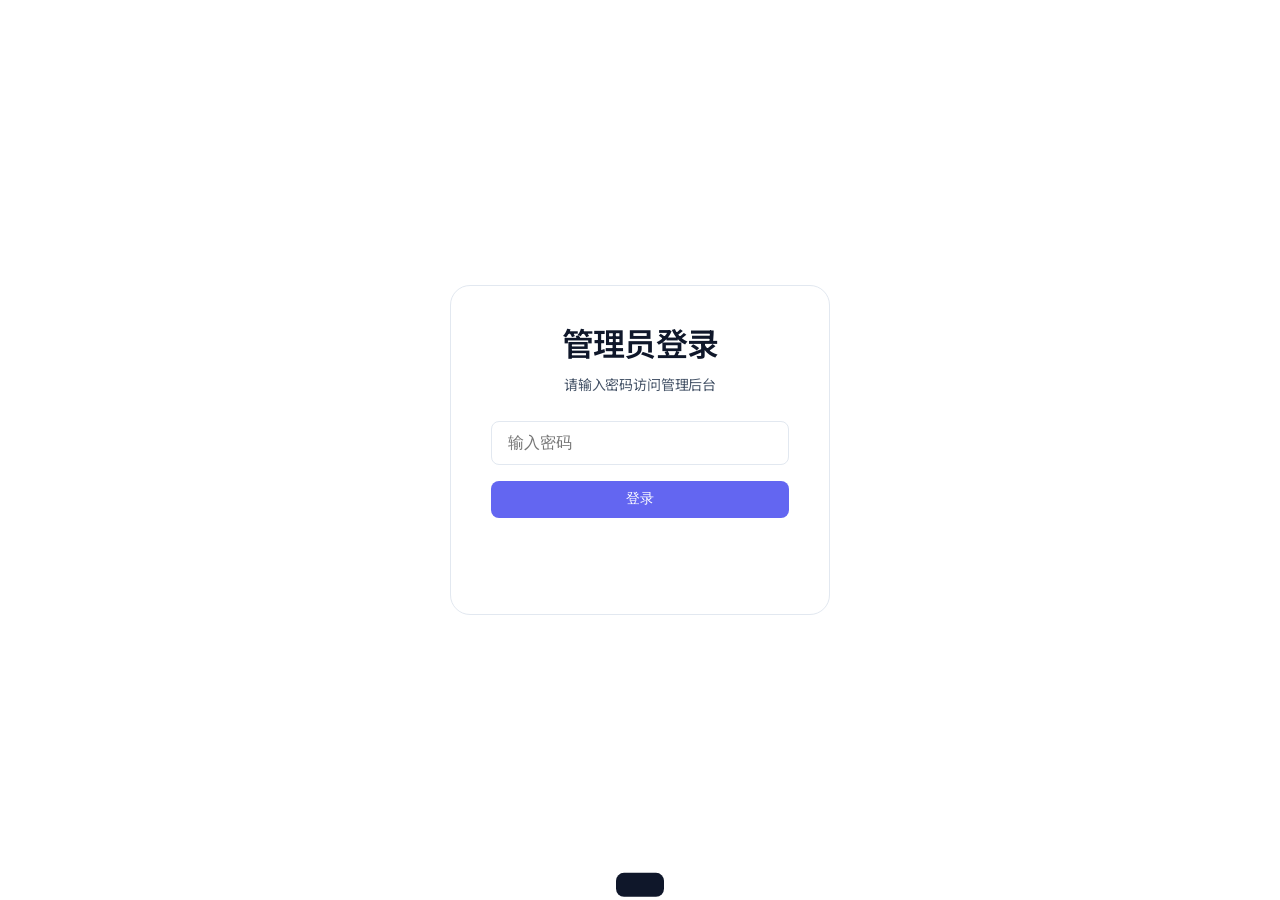
<file: admin.html>
<!DOCTYPE html>
<html lang="zh-CN" data-theme="light">
<head>
    <meta charset="UTF-8">
    <meta name="viewport" content="width=device-width, initial-scale=1.0">
    <title>Admin - Mr_iFox</title>
    <link rel="stylesheet" href="css/style.css">
    <link rel="stylesheet" href="css/admin.css">
</head>
<body>
    <div id="loginOverlay" class="login-overlay">
        <div class="login-box">
            <h2>管理员登录</h2>
            <p>请输入密码访问管理后台</p>
            <input type="password" id="passwordInput" placeholder="输入密码" autocomplete="off">
            <button class="btn btn-primary" id="loginBtn">登录</button>
            <p class="login-error" id="loginError"></p>
        </div>
    </div>

    <div id="adminApp" class="admin-app hidden">
        <header class="admin-header">
            <div class="admin-header-right">
                <span class="admin-status" id="tokenStatus">Token: 未配置</span>
                <button class="btn btn-outline btn-sm" id="configTokenBtn">配置 Token</button>
                <button class="btn btn-primary btn-sm" id="saveBtn" disabled>保存到 GitHub</button>
                <button class="btn btn-outline btn-sm" id="logoutBtn">退出</button>
            </div>
        </header>

        <div class="admin-layout">
            <aside class="admin-sidebar">
                <div class="sidebar-logo">
                    <a href="index.html" class="logo">Mr_iFox</a>
                    <span class="admin-badge">Admin</span>
                </div>
                <div class="sidebar-section">
                    <h3>编辑区域</h3>
                    <button class="sidebar-item active" data-section="profile">
                        <svg width="16" height="16" viewBox="0 0 24 24" fill="none" stroke="currentColor" stroke-width="2"><path d="M20 21v-2a4 4 0 0 0-4-4H8a4 4 0 0 0-4 4v2"/><circle cx="12" cy="7" r="4"/></svg>
                        个人资料
                    </button>
                    <button class="sidebar-item" data-section="tools">
                        <svg width="16" height="16" viewBox="0 0 24 24" fill="none" stroke="currentColor" stroke-width="2"><path d="M14.7 6.3a1 1 0 0 0 0 1.4l1.6 1.6a1 1 0 0 0 1.4 0l3.77-3.77a6 6 0 0 1-7.94 7.94l-6.91 6.91a2.12 2.12 0 0 1-3-3l6.91-6.91a6 6 0 0 1 7.94-7.94l-3.76 3.76z"/></svg>
                        AI 工具
                    </button>
                </div>
                <div class="sidebar-section">
                    <h3>项目列表</h3>
                    <button class="btn btn-outline btn-full" id="addProjectBtn">+ 新增项目</button>
                    <div id="projectList" class="project-list"></div>
                </div>
            </aside>

            <main class="admin-main">
                <div id="sectionProfile" class="admin-section active">
                    <h2>个人资料</h2>
                    <form id="profileForm">
                        <div class="form-group">
                            <label for="profileName">姓名</label>
                            <input type="text" id="profileName" name="name">
                        </div>
                        <div class="form-group">
                            <label for="profileTagline">一句话简介</label>
                            <input type="text" id="profileTagline" name="tagline">
                        </div>
                        <div class="form-group">
                            <label for="profileAbout">关于我</label>
                            <textarea id="profileAbout" name="about" rows="4"></textarea>
                        </div>
                        <div class="form-group">
                            <label>顶部背景图片</label>
                            <div class="thumbnail-upload">
                                <input type="file" id="heroImageInput" accept="image/*" style="display:none">
                                <button type="button" class="btn btn-outline btn-sm" id="uploadHeroBtn">选择图片</button>
                                <span id="heroImageFileName" class="thumbnail-filename">未选择文件</span>
                            </div>
                            <div id="heroImagePreview" class="thumbnail-preview"></div>
                            <input type="hidden" id="heroImage" name="heroImage">
                        </div>
                        <button type="button" class="btn btn-primary" id="saveProfileBtn">保存修改</button>
                    </form>
                </div>

                <div id="sectionTools" class="admin-section">
                    <h2>AI 工具管理</h2>
                    <div id="toolsList" class="tools-edit-list"></div>
                    <button class="btn btn-outline" id="addToolBtn">+ 添加工具</button>
                </div>

                <div id="sectionProject" class="admin-section">
                    <h2 id="projectFormTitle">编辑项目</h2>
                    <form id="projectForm">
                        <input type="hidden" id="projectId">
                        <div class="form-group">
                            <label for="projectTitle">项目名称</label>
                            <input type="text" id="projectTitle" name="title">
                        </div>
                        <div class="form-group">
                            <label for="projectTagline">一句话描述</label>
                            <input type="text" id="projectTagline" name="tagline">
                        </div>
                        <div class="form-group">
                            <label for="projectCategory">分类</label>
                            <input type="text" id="projectCategory" name="category">
                        </div>
                        <div class="form-group">
                            <label for="projectTools">使用的工具（逗号分隔）</label>
                            <input type="text" id="projectTools" name="tools">
                        </div>
                        <div class="form-group">
                            <label for="projectGithub">GitHub 链接</label>
                            <input type="url" id="projectGithub" name="github">
                        </div>
                        <div class="form-group">
                            <label for="projectUrl">作品网址（可选）</label>
                            <input type="url" id="projectUrl" name="url" placeholder="https://example.com">
                        </div>
                        <div class="form-group">
                            <label for="projectDate">日期（YYYY-MM）</label>
                            <input type="text" id="projectDate" name="date" placeholder="2025-01">
                        </div>
                        <div class="form-group">
                            <label>缩略图</label>
                            <div class="thumbnail-upload">
                                <input type="file" id="projectThumbnailInput" accept="image/*" style="display:none">
                                <button type="button" class="btn btn-outline btn-sm" id="uploadThumbnailBtn">选择图片</button>
                                <span id="thumbnailFileName" class="thumbnail-filename">未选择文件</span>
                            </div>
                            <div id="thumbnailPreview" class="thumbnail-preview"></div>
                            <input type="hidden" id="projectThumbnail" name="thumbnail">
                        </div>
                        <div class="form-group">
                            <label for="projectNote">学习感悟</label>
                            <textarea id="projectNote" name="journeyNote" rows="3"></textarea>
                        </div>
                        <div class="form-actions">
                            <button type="submit" class="btn btn-primary">保存修改</button>
                            <button type="button" class="btn btn-danger" id="deleteProjectBtn">删除项目</button>
                        </div>
                    </form>
                </div>
            </main>
        </div>
    </div>

    <div class="modal-overlay" id="tokenModal">
        <div class="modal-content">
            <button class="modal-close" id="tokenModalClose">&times;</button>
            <div class="modal-header">
                <h3 class="modal-title">配置 GitHub Token</h3>
            </div>
            <div class="modal-body">
                <p>请在 GitHub Settings &rarr; Developer Settings &rarr; Personal Access Tokens 中生成一个 Token（只需 repo 权限）。</p>
                <div class="form-group">
                    <label for="tokenInput">Personal Access Token</label>
                    <input type="password" id="tokenInput" placeholder="ghp_xxxx">
                </div>
                <div class="form-group">
                    <label for="repoOwnerInput">仓库拥有者</label>
                    <input type="text" id="repoOwnerInput" placeholder="Mr_iFox">
                </div>
                <div class="form-group">
                    <label for="repoNameInput">仓库名</label>
                    <input type="text" id="repoNameInput" placeholder="mrifox.github.io">
                </div>
            </div>
            <div class="modal-footer">
                <button class="btn btn-primary" id="tokenSaveBtn">保存 Token</button>
            </div>
        </div>
    </div>

    <div class="toast" id="toast"></div>

    <script src="js/admin.js"></script>
</body>
</html>
</file>
<file: css/style.css>
@import url('https://fonts.googleapis.com/css2?family=Inter:wght@300;400;500;600;700&family=Noto+Sans+SC:wght@300;400;500;700&display=swap');

*,
*::before,
*::after {
    margin: 0;
    padding: 0;
    box-sizing: border-box;
}

html {
    scroll-behavior: smooth;
    scroll-padding-top: 72px;
}

:root {
    --color-primary: #6366f1;
    --color-primary-hover: #4f46e5;
    --color-primary-light: rgba(99, 102, 241, 0.1);
    --color-bg: #ffffff;
    --color-bg-secondary: #f8fafc;
    --color-bg-card: #ffffff;
    --color-text: #0f172a;
    --color-text-secondary: #475569;
    --color-text-muted: #94a3b8;
    --color-border: #e2e8f0;
    --color-border-hover: #cbd5e1;
    --color-shadow: rgba(0, 0, 0, 0.06);
    --color-shadow-hover: rgba(0, 0, 0, 0.1);
    --color-overlay: rgba(0, 0, 0, 0.5);
    --radius-sm: 8px;
    --radius-md: 12px;
    --radius-lg: 20px;
    --radius-xl: 24px;
    --transition: 0.3s cubic-bezier(0.4, 0, 0.2, 1);
    --transition-slow: 0.5s cubic-bezier(0.4, 0, 0.2, 1);
}

[data-theme="dark"] {
    --color-primary: #818cf8;
    --color-primary-hover: #a5b4fc;
    --color-primary-light: rgba(129, 140, 248, 0.15);
    --color-bg: #0f172a;
    --color-bg-secondary: #1e293b;
    --color-bg-card: #1e293b;
    --color-text: #f1f5f9;
    --color-text-secondary: #cbd5e1;
    --color-text-muted: #64748b;
    --color-border: #334155;
    --color-border-hover: #475569;
    --color-shadow: rgba(0, 0, 0, 0.2);
    --color-shadow-hover: rgba(0, 0, 0, 0.3);
    --color-overlay: rgba(0, 0, 0, 0.7);
}

body {
    font-family: 'Inter', 'Noto Sans SC', -apple-system, BlinkMacSystemFont, sans-serif;
    background-color: var(--color-bg);
    color: var(--color-text);
    line-height: 1.7;
    font-weight: 400;
    letter-spacing: -0.01em;
    transition: background-color var(--transition), color var(--transition);
    -webkit-font-smoothing: antialiased;
    -moz-osx-font-smoothing: grayscale;
}

a {
    color: var(--color-primary);
    text-decoration: none;
    transition: color var(--transition);
}

a:hover {
    color: var(--color-primary-hover);
}

.container {
    max-width: 1200px;
    margin: 0 auto;
    padding: 0 2rem;
}

h1, h2, h3, h4 {
    font-weight: 600;
    line-height: 1.2;
    letter-spacing: -0.02em;
}

h2 {
    font-size: 2rem;
    margin-bottom: 2rem;
    color: var(--color-text);
}

/* Navigation */
nav {
    position: fixed;
    top: 0;
    left: 0;
    right: 0;
    height: 72px;
    background: rgba(255, 255, 255, 0.85);
    backdrop-filter: blur(20px) saturate(180%);
    -webkit-backdrop-filter: blur(20px) saturate(180%);
    border-bottom: 1px solid var(--color-border);
    z-index: 1000;
    transition: transform var(--transition), background-color var(--transition);
}

[data-theme="dark"] nav {
    background: rgba(15, 23, 42, 0.85);
}

nav.hide {
    transform: translateY(-100%);
}

.nav-container {
    display: flex;
    align-items: center;
    justify-content: space-between;
    height: 100%;
}

.logo {
    font-size: 1.25rem;
    font-weight: 700;
    color: var(--color-text);
    letter-spacing: -0.03em;
}

.logo:hover {
    color: var(--color-primary);
}

.nav-links {
    display: flex;
    list-style: none;
    gap: 2.5rem;
}

.nav-links a {
    font-size: 0.9rem;
    font-weight: 500;
    color: var(--color-text-secondary);
    transition: color var(--transition);
    position: relative;
}

.nav-links a::after {
    content: '';
    position: absolute;
    bottom: -4px;
    left: 0;
    width: 0;
    height: 2px;
    background: var(--color-primary);
    transition: width var(--transition);
}

.nav-links a:hover {
    color: var(--color-text);
}

.nav-links a:hover::after {
    width: 100%;
}

.mobile-menu-btn {
    display: none;
    flex-direction: column;
    gap: 5px;
    background: none;
    border: none;
    cursor: pointer;
    padding: 4px;
}

.mobile-menu-btn span {
    display: block;
    width: 24px;
    height: 2px;
    background: var(--color-text);
    transition: transform var(--transition), opacity var(--transition);
}

.theme-toggle {
    display: flex;
    align-items: center;
    justify-content: center;
    width: 44px;
    height: 44px;
    background: var(--color-bg-secondary);
    border: 1px solid var(--color-border);
    border-radius: 50%;
    cursor: pointer;
    color: var(--color-text-secondary);
    transition: all var(--transition);
}

.theme-toggle:hover {
    background: var(--color-primary-light);
    color: var(--color-primary);
    border-color: var(--color-primary);
}

[data-theme="light"] .icon-moon {
    display: none;
}

[data-theme="dark"] .icon-sun {
    display: none;
}

/* Hero Section */
#hero {
    position: relative;
    height: 35vh;
    min-height: 280px;
    display: flex;
    align-items: center;
    justify-content: center;
    overflow: hidden;
}

.hero-bg {
    position: absolute;
    inset: 0;
    z-index: 0;
}

.hero-bg img {
    width: 100%;
    height: 100%;
    object-fit: cover;
    object-position: center 30%;
    filter: brightness(0.7) saturate(0.9);
}

.hero-overlay {
    position: absolute;
    inset: 0;
    background: linear-gradient(
        180deg,
        rgba(0, 0, 0, 0.3) 0%,
        rgba(0, 0, 0, 0.5) 50%,
        rgba(0, 0, 0, 0.6) 100%
    );
    display: flex;
    align-items: center;
    justify-content: center;
    z-index: 1;
}

.hero-content {
    text-align: center;
    color: white;
    max-width: 600px;
    padding: 2rem;
    margin-top: 72px;
}

.hero-content h1 {
    font-size: 4rem;
    font-weight: 700;
    margin-bottom: 0.75rem;
    letter-spacing: -0.04em;
    text-shadow: 0 2px 20px rgba(0, 0, 0, 0.3);
    animation: fadeInUp 0.8s ease forwards;
}

.hero-content .tagline {
    font-size: 1.25rem;
    font-weight: 400;
    color: rgba(255, 255, 255, 0.9);
    margin-bottom: 1.5rem;
    text-shadow: 0 1px 10px rgba(0, 0, 0, 0.2);
    animation: fadeInUp 0.8s ease 0.1s forwards;
    opacity: 0;
}

.hero-divider {
    width: 48px;
    height: 2px;
    background: linear-gradient(90deg, transparent, rgba(255, 255, 255, 0.8), transparent);
    margin: 0 auto 1.5rem;
    animation: fadeInUp 0.8s ease 0.2s forwards;
    opacity: 0;
}

.hero-about {
    font-size: 1rem;
    line-height: 1.8;
    color: rgba(255, 255, 255, 0.85);
    text-shadow: 0 1px 8px rgba(0, 0, 0, 0.2);
    animation: fadeInUp 0.8s ease 0.3s forwards;
    opacity: 0;
}

@keyframes fadeInUp {
    from {
        opacity: 0;
        transform: translateY(20px);
    }
    to {
        opacity: 1;
        transform: translateY(0);
    }
}

/* Sections */
section {
    padding: 5rem 0;
    scroll-snap-align: start;
}

section:nth-child(even) {
    background: var(--color-bg-secondary);
}

/* Section Titles */
.section-title {
    font-size: 2rem;
    font-weight: 600;
    margin-bottom: 3rem;
    position: relative;
    display: inline-block;
}

.section-title::after {
    content: '';
    position: absolute;
    bottom: -8px;
    left: 0;
    width: 40px;
    height: 3px;
    background: var(--color-primary);
    border-radius: 2px;
}

/* Works Grid */
.works-grid {
    display: grid;
    grid-template-columns: repeat(auto-fill, minmax(340px, 1fr));
    gap: 1.5rem;
}

.card {
    background: var(--color-bg-card);
    border: 1px solid var(--color-border);
    border-radius: var(--radius-lg);
    overflow: hidden;
    transition: all var(--transition);
    cursor: pointer;
}

.card:hover {
    border-color: var(--color-border-hover);
    box-shadow: 0 20px 40px var(--color-shadow);
    transform: translateY(-4px);
}

.work-card {
    display: flex;
    flex-direction: row;
    align-items: stretch;
}

.card-thumbnail {
    width: 120px;
    min-height: 120px;
    flex-shrink: 0;
    background: var(--color-bg-secondary);
    display: flex;
    align-items: center;
    justify-content: center;
    overflow: hidden;
}

.card-thumbnail img {
    width: 100%;
    height: 100%;
    object-fit: cover;
}

.thumbnail-placeholder {
    width: 100%;
    height: 100%;
    background: linear-gradient(135deg, var(--color-primary), var(--color-primary-hover));
}

.card-content {
    flex: 1;
    padding: 1.5rem;
    display: flex;
    flex-direction: column;
    justify-content: center;
}

.card-title {
    font-size: 1.1rem;
    font-weight: 600;
    color: var(--color-text);
    margin-bottom: 0.5rem;
}

.card-tagline {
    font-size: 0.9rem;
    color: var(--color-text-secondary);
    margin-bottom: 1rem;
    line-height: 1.5;
}

.card-meta {
    display: flex;
    flex-wrap: wrap;
    gap: 0.5rem;
}

.tag {
    display: inline-block;
    padding: 0.35rem 0.85rem;
    background: var(--color-primary-light);
    color: var(--color-primary);
    border-radius: 20px;
    font-size: 0.75rem;
    font-weight: 500;
}

.tag.secondary {
    background: var(--color-bg-secondary);
    color: var(--color-text-secondary);
    border: 1px solid var(--color-border);
}

/* Timeline */
.timeline {
    position: relative;
    padding-left: 2.5rem;
}

.timeline::before {
    content: '';
    position: absolute;
    left: 0;
    top: 0;
    bottom: 0;
    width: 2px;
    background: linear-gradient(180deg, var(--color-primary), var(--color-border));
}

.timeline-item {
    position: relative;
    padding-bottom: 2.5rem;
}

.timeline-item::before {
    content: '';
    position: absolute;
    left: -2.5rem;
    top: 4px;
    width: 12px;
    height: 12px;
    background: var(--color-primary);
    border-radius: 50%;
    border: 3px solid var(--color-bg);
    transform: translateX(-5px);
    box-shadow: 0 0 0 4px var(--color-primary-light);
}

.timeline-date {
    font-size: 0.85rem;
    color: var(--color-primary);
    font-weight: 600;
    margin-bottom: 0.5rem;
    letter-spacing: 0.02em;
}

.timeline-title {
    font-size: 1.1rem;
    font-weight: 600;
    color: var(--color-text);
    margin-bottom: 0.5rem;
}

.timeline-note {
    font-size: 0.9rem;
    color: var(--color-text-secondary);
    line-height: 1.6;
}

/* Tools Grid */
.tools-grid {
    display: grid;
    grid-template-columns: repeat(3, 1fr);
    gap: 1.5rem;
    max-width: 800px;
}

.tool-card {
    text-decoration: none;
    color: inherit;
    background: var(--color-bg-card);
    border: 1px solid var(--color-border);
    border-radius: var(--radius-lg);
    padding: 2rem;
    display: flex;
    flex-direction: column;
    align-items: center;
    text-align: center;
    transition: all var(--transition);
}

.tool-card:hover {
    border-color: var(--color-primary);
    box-shadow: 0 12px 32px var(--color-shadow);
    transform: translateY(-4px);
}

.tool-icon {
    width: 64px;
    height: 64px;
    display: flex;
    align-items: center;
    justify-content: center;
    background: var(--color-bg-secondary);
    border-radius: var(--radius-md);
    margin-bottom: 1rem;
}

.tool-icon img {
    width: 40px;
    height: 40px;
    border-radius: 8px;
}

.tool-name {
    font-size: 1rem;
    font-weight: 500;
    color: var(--color-text);
}

/* Modal */
.modal-overlay {
    display: none;
    position: fixed;
    inset: 0;
    background: rgba(0, 0, 0, 0.6);
    backdrop-filter: blur(8px);
    z-index: 2000;
    padding: 2rem;
    overflow-y: auto;
}

.modal-overlay.active {
    display: flex;
    align-items: center;
    justify-content: center;
}

.modal-content {
    background: var(--color-bg-card);
    border-radius: var(--radius-xl);
    max-width: 500px;
    width: 90%;
    max-height: 75vh;
    overflow-y: auto;
    position: relative;
    box-shadow: 0 25px 50px rgba(0, 0, 0, 0.25);
}

.modal-close {
    position: absolute;
    top: 1rem;
    right: 1rem;
    width: 36px;
    height: 36px;
    background: var(--color-bg-secondary);
    border: none;
    border-radius: 50%;
    font-size: 1.25rem;
    cursor: pointer;
    display: flex;
    align-items: center;
    justify-content: center;
    color: var(--color-text-secondary);
    transition: all var(--transition);
    z-index: 10;
}

.modal-close:hover {
    background: var(--color-border);
    color: var(--color-text);
}

.modal-header {
    padding: 1.5rem 1.5rem 0.5rem;
}

.modal-title {
    font-size: 1.2rem;
    font-weight: 600;
    margin-bottom: 0.4rem;
}

.modal-tags {
    display: flex;
    gap: 0.5rem;
}

.modal-tools {
    padding: 0 1.5rem 0.5rem;
    font-size: 0.85rem;
    color: var(--color-text-secondary);
}

.modal-tools-label {
    font-weight: 500;
}

.modal-readme {
    padding: 1rem 1.5rem;
    border-top: 1px solid var(--color-border);
}

.modal-readme-content {
    font-size: 0.9rem;
    line-height: 2;
    color: var(--color-text-secondary);
}

.modal-readme-content h1,
.modal-readme-content h2,
.modal-readme-content h3 {
    color: var(--color-text);
    margin: 1.5rem 0 0.75rem;
}

.modal-readme-content p {
    margin-bottom: 1rem;
}

.modal-readme-content ul,
.modal-readme-content ol {
    margin-left: 1.5rem;
    margin-bottom: 1rem;
}

.modal-readme-content code {
    background: var(--color-bg-secondary);
    padding: 0.2rem 0.4rem;
    border-radius: 4px;
    font-size: 0.9em;
}

.modal-readme-content pre {
    background: var(--color-bg-secondary);
    padding: 1rem;
    border-radius: var(--radius-sm);
    overflow-x: auto;
    margin-bottom: 1rem;
}

.modal-loading {
    text-align: center;
    padding: 2rem;
    color: var(--color-text-muted);
}

.modal-footer {
    padding: 1rem 1.5rem;
    display: flex;
    justify-content: center;
    gap: 2rem;
    border-top: 1px solid var(--color-border);
}

@media (max-width: 768px) {
    .modal-footer {
        padding: 0.75rem;
        gap: 0.4rem;
    }

    .btn {
        padding: 0.5rem 0.8rem;
        font-size: 0.8rem;
    }
}

.btn {
    display: inline-flex;
    align-items: center;
    justify-content: center;
    padding: 0.6rem 1.2rem;
    font-size: 0.85rem;
    font-weight: 500;
    border-radius: var(--radius-sm);
    cursor: pointer;
    transition: all var(--transition);
    border: none;
    gap: 0.4rem;
}

.btn-primary {
    background: var(--color-primary);
    color: white;
}

.btn-primary:hover {
    background: var(--color-primary-hover);
    transform: translateY(-1px);
    box-shadow: 0 4px 12px rgba(99, 102, 241, 0.3);
}

.btn-outline {
    background: transparent;
    border: 1px solid var(--color-border);
    color: var(--color-text-secondary);
}

.btn-outline:hover {
    border-color: var(--color-primary);
    color: var(--color-primary);
    background: var(--color-primary-light);
}

.btn-sm {
    padding: 0.4rem 0.8rem;
    font-size: 0.8rem;
}

/* Footer */
footer {
    padding: 3rem 0;
    text-align: center;
    border-top: 1px solid var(--color-border);
}

.footer p {
    font-size: 0.85rem;
    color: var(--color-text-muted);
}

/* Responsive */
@media (max-width: 1200px) {
    .tools-grid {
        grid-template-columns: repeat(3, 1fr);
    }
}

@media (max-width: 768px) {
    .nav-links {
        display: none;
        position: absolute;
        top: 72px;
        left: 0;
        right: 0;
        background: var(--color-bg);
        flex-direction: column;
        padding: 1rem 2rem;
        gap: 0;
        border-bottom: 1px solid var(--color-border);
    }

    .nav-links.active {
        display: flex;
    }

    .nav-links li {
        padding: 1rem 0;
        border-bottom: 1px solid var(--color-border);
    }

    .nav-links li:last-child {
        border-bottom: none;
    }

    .mobile-menu-btn {
        display: flex;
    }

    #hero {
        height: 35vh;
        min-height: 280px;
    }

    .hero-content {
        margin-top: 72px;
    }

    .hero-content h1 {
        font-size: 2rem;
    }

    .hero-content .tagline {
        font-size: 0.95rem;
    }

    .hero-about {
        font-size: 0.85rem;
        padding: 0 1rem;
    }

    section {
        padding: 3rem 0;
    }

    h2 {
        font-size: 1.5rem;
        margin-bottom: 1.5rem;
    }

    .works-grid {
        grid-template-columns: 1fr;
    }

    .work-card {
        flex-direction: column;
    }

    .card-thumbnail {
        width: 100%;
        min-height: 180px;
    }

    .tools-grid {
        grid-template-columns: 1fr;
        max-width: 100%;
    }

    .modal-content {
        margin: 0.5rem;
        max-height: 90vh;
        border-radius: var(--radius-lg);
    }

    .modal-header {
        padding: 1.5rem 1.5rem 0.75rem;
    }

    .modal-title {
        font-size: 1.25rem;
    }

    .modal-tools {
        padding: 0 1.5rem 0.75rem;
        font-size: 0.85rem;
    }

    .modal-readme {
        padding: 0.75rem 1.5rem;
    }
}

@media (max-width: 480px) {
    .container {
        padding: 0 1rem;
    }

    .hero-content h1 {
        font-size: 2rem;
    }
}

/* Reduced Motion */
@media (prefers-reduced-motion: reduce) {
    *,
    *::before,
    *::after {
        animation-duration: 0.01ms !important;
        animation-iteration-count: 1 !important;
        transition-duration: 0.01ms !important;
    }

    html {
        scroll-behavior: auto;
    }
}
</file>
<file: css/admin.css>
.hidden {
    display: none !important;
}

.login-overlay {
    position: fixed;
    inset: 0;
    background: var(--color-bg);
    display: flex;
    align-items: center;
    justify-content: center;
    z-index: 3000;
}

.login-box {
    background: var(--color-bg-card);
    border: 1px solid var(--color-border);
    border-radius: var(--radius-lg);
    padding: 2.5rem;
    width: 100%;
    max-width: 380px;
    text-align: center;
}

.login-box h2 {
    margin-bottom: 0.5rem;
}

.login-box p {
    color: var(--color-text-secondary);
    margin-bottom: 1.5rem;
    font-size: 0.875rem;
}

.login-box input {
    width: 100%;
    padding: 0.75rem 1rem;
    font-size: 1rem;
    border: 1px solid var(--color-border);
    border-radius: var(--radius-sm);
    background: var(--color-bg);
    color: var(--color-text);
    margin-bottom: 1rem;
    outline: none;
    transition: border-color var(--transition);
}

.login-box input:focus {
    border-color: var(--color-primary);
}

.login-box .btn {
    width: 100%;
}

.login-error {
    color: #ef4444;
    font-size: 0.875rem;
    margin-top: 0.75rem;
    min-height: 1.25rem;
}

.admin-header {
    position: sticky;
    top: 0;
    z-index: 100;
    display: flex;
    align-items: center;
    justify-content: flex-end;
    height: 56px;
    padding: 0 1.5rem;
    background: rgba(255, 255, 255, 0.8);
    backdrop-filter: blur(12px);
    -webkit-backdrop-filter: blur(12px);
    border-bottom: 1px solid var(--color-border);
}

[data-theme="dark"] .admin-header {
    background: rgba(15, 23, 42, 0.8);
}

.admin-header-left {
    display: flex;
    align-items: center;
    gap: 0.75rem;
}

.admin-badge {
    background: var(--color-primary);
    color: white;
    padding: 0.2rem 0.6rem;
    border-radius: 9999px;
    font-size: 0.75rem;
    font-weight: 600;
}

.admin-header-right {
    display: flex;
    align-items: center;
    gap: 0.75rem;
}

.admin-status {
    font-size: 0.8125rem;
    color: var(--color-text-secondary);
}

.admin-status.configured {
    color: #22c55e;
}

.btn-sm {
    padding: 0.4rem 0.875rem;
    font-size: 0.8125rem;
}

.btn-full {
    width: 100%;
    justify-content: center;
    margin-bottom: 0.75rem;
}

.btn-danger {
    background: #ef4444;
    color: white;
}

.btn-danger:hover {
    background: #dc2626;
}

.admin-layout {
    display: flex;
    min-height: calc(100vh - 56px);
}

.admin-sidebar {
    width: 260px;
    min-width: 260px;
    border-right: 1px solid var(--color-border);
    background: var(--color-bg-secondary);
    padding: 1.5rem 1rem;
    overflow-y: auto;
    height: calc(100vh - 56px);
    position: sticky;
    top: 56px;
}

.sidebar-logo {
    display: flex;
    align-items: center;
    gap: 0.75rem;
    margin-bottom: 1.5rem;
    padding-bottom: 1rem;
    border-bottom: 1px solid var(--color-border);
}

.sidebar-section {
    margin-bottom: 2rem;
}

.sidebar-section h3 {
    font-size: 0.75rem;
    font-weight: 600;
    text-transform: uppercase;
    letter-spacing: 0.05em;
    color: var(--color-text-muted);
    margin-bottom: 0.75rem;
    padding: 0 0.5rem;
}

.sidebar-item {
    display: flex;
    align-items: center;
    gap: 0.5rem;
    width: 100%;
    padding: 0.5rem 0.75rem;
    background: none;
    border: none;
    border-radius: var(--radius-sm);
    font-size: 0.875rem;
    color: var(--color-text-secondary);
    cursor: pointer;
    transition: all var(--transition);
    text-align: left;
}

.sidebar-item:hover {
    background: var(--color-bg-card);
    color: var(--color-text);
}

.sidebar-item.active {
    background: var(--color-primary);
    color: white;
}

.project-list {
    display: flex;
    flex-direction: column;
    gap: 0.25rem;
}

.project-list-item {
    display: flex;
    align-items: center;
    gap: 0.5rem;
    width: 100%;
    padding: 0.5rem 0.75rem;
    background: none;
    border: none;
    border-radius: var(--radius-sm);
    font-size: 0.875rem;
    color: var(--color-text-secondary);
    cursor: pointer;
    transition: all var(--transition);
    text-align: left;
}

.project-list-item:hover {
    background: var(--color-bg-card);
    color: var(--color-text);
}

.project-list-item.active {
    background: var(--color-primary);
    color: white;
}

.project-list-item-id {
    font-size: 0.75rem;
    font-weight: 600;
    min-width: 1.5rem;
}

.admin-main {
    flex: 1;
    padding: 2rem;
    max-width: 800px;
}

.admin-section {
    display: none;
}

.admin-section.active {
    display: block;
}

.admin-section h2 {
    font-size: 1.5rem;
    margin-bottom: 1.5rem;
}

.form-group {
    margin-bottom: 1.25rem;
}

.form-group label {
    display: block;
    font-size: 0.875rem;
    font-weight: 500;
    color: var(--color-text);
    margin-bottom: 0.375rem;
}

.form-group input,
.form-group textarea {
    width: 100%;
    padding: 0.625rem 0.875rem;
    font-size: 0.9375rem;
    border: 1px solid var(--color-border);
    border-radius: var(--radius-sm);
    background: var(--color-bg);
    color: var(--color-text);
    outline: none;
    transition: border-color var(--transition);
    font-family: inherit;
}

.form-group input:focus,
.form-group textarea:focus {
    border-color: var(--color-primary);
}

.form-group textarea {
    resize: vertical;
}

.form-actions {
    display: flex;
    gap: 0.75rem;
    margin-top: 1.5rem;
}

.tools-edit-list {
    display: flex;
    flex-direction: column;
    gap: 0.75rem;
    margin-bottom: 1rem;
}

.tool-edit-item {
    display: flex;
    gap: 0.75rem;
    align-items: center;
}

.tool-edit-item input {
    flex: 1;
    padding: 0.5rem 0.75rem;
    font-size: 0.875rem;
    border: 1px solid var(--color-border);
    border-radius: var(--radius-sm);
    background: var(--color-bg);
    color: var(--color-text);
    outline: none;
}

.tool-edit-item input:focus {
    border-color: var(--color-primary);
}

.tool-remove-btn {
    background: none;
    border: none;
    color: #ef4444;
    cursor: pointer;
    padding: 0.25rem;
    font-size: 1.25rem;
    line-height: 1;
}

.toast {
    position: fixed;
    bottom: 2rem;
    left: 50%;
    transform: translateX(-50%) translateY(120%);
    background: var(--color-text);
    color: var(--color-bg);
    padding: 0.75rem 1.5rem;
    border-radius: var(--radius-sm);
    font-size: 0.875rem;
    font-weight: 500;
    z-index: 5000;
    transition: transform 0.3s ease;
    pointer-events: none;
}

.toast.show {
    transform: translateX(-50%) translateY(0);
}

.modal-body {
    padding: 0 1.5rem 1.5rem;
}

.modal-body p {
    color: var(--color-text-secondary);
    font-size: 0.875rem;
    margin-bottom: 1rem;
    line-height: 1.5;
}

.modal-footer {
    padding: 1rem 1.5rem;
    display: flex;
    justify-content: center;
}

@media (max-width: 768px) {
    .admin-header {
        padding: 0 1rem;
    }

    .admin-header-right {
        gap: 0.5rem;
    }

    .admin-status {
        display: none;
    }

    .admin-layout {
        flex-direction: column;
    }

    .admin-sidebar {
        width: 100%;
        min-width: 100%;
        height: auto;
        position: static;
        border-right: none;
        border-bottom: 1px solid var(--color-border);
        padding: 1rem;
    }

    .project-list {
        flex-direction: row;
        flex-wrap: wrap;
        gap: 0.5rem;
    }

    .project-list-item {
        width: auto;
    }

    .admin-main {
        padding: 1.5rem 1rem;
    }
}

.thumbnail-upload {
    display: flex;
    align-items: center;
    gap: 0.75rem;
    margin-bottom: 0.5rem;
}

.thumbnail-filename {
    font-size: 0.875rem;
    color: var(--color-text-secondary);
}

.thumbnail-preview {
    margin-top: 0.5rem;
}

.thumbnail-preview img {
    max-width: 200px;
    max-height: 150px;
    border-radius: var(--radius-sm);
    border: 1px solid var(--color-border);
    object-fit: cover;
}
</file>
